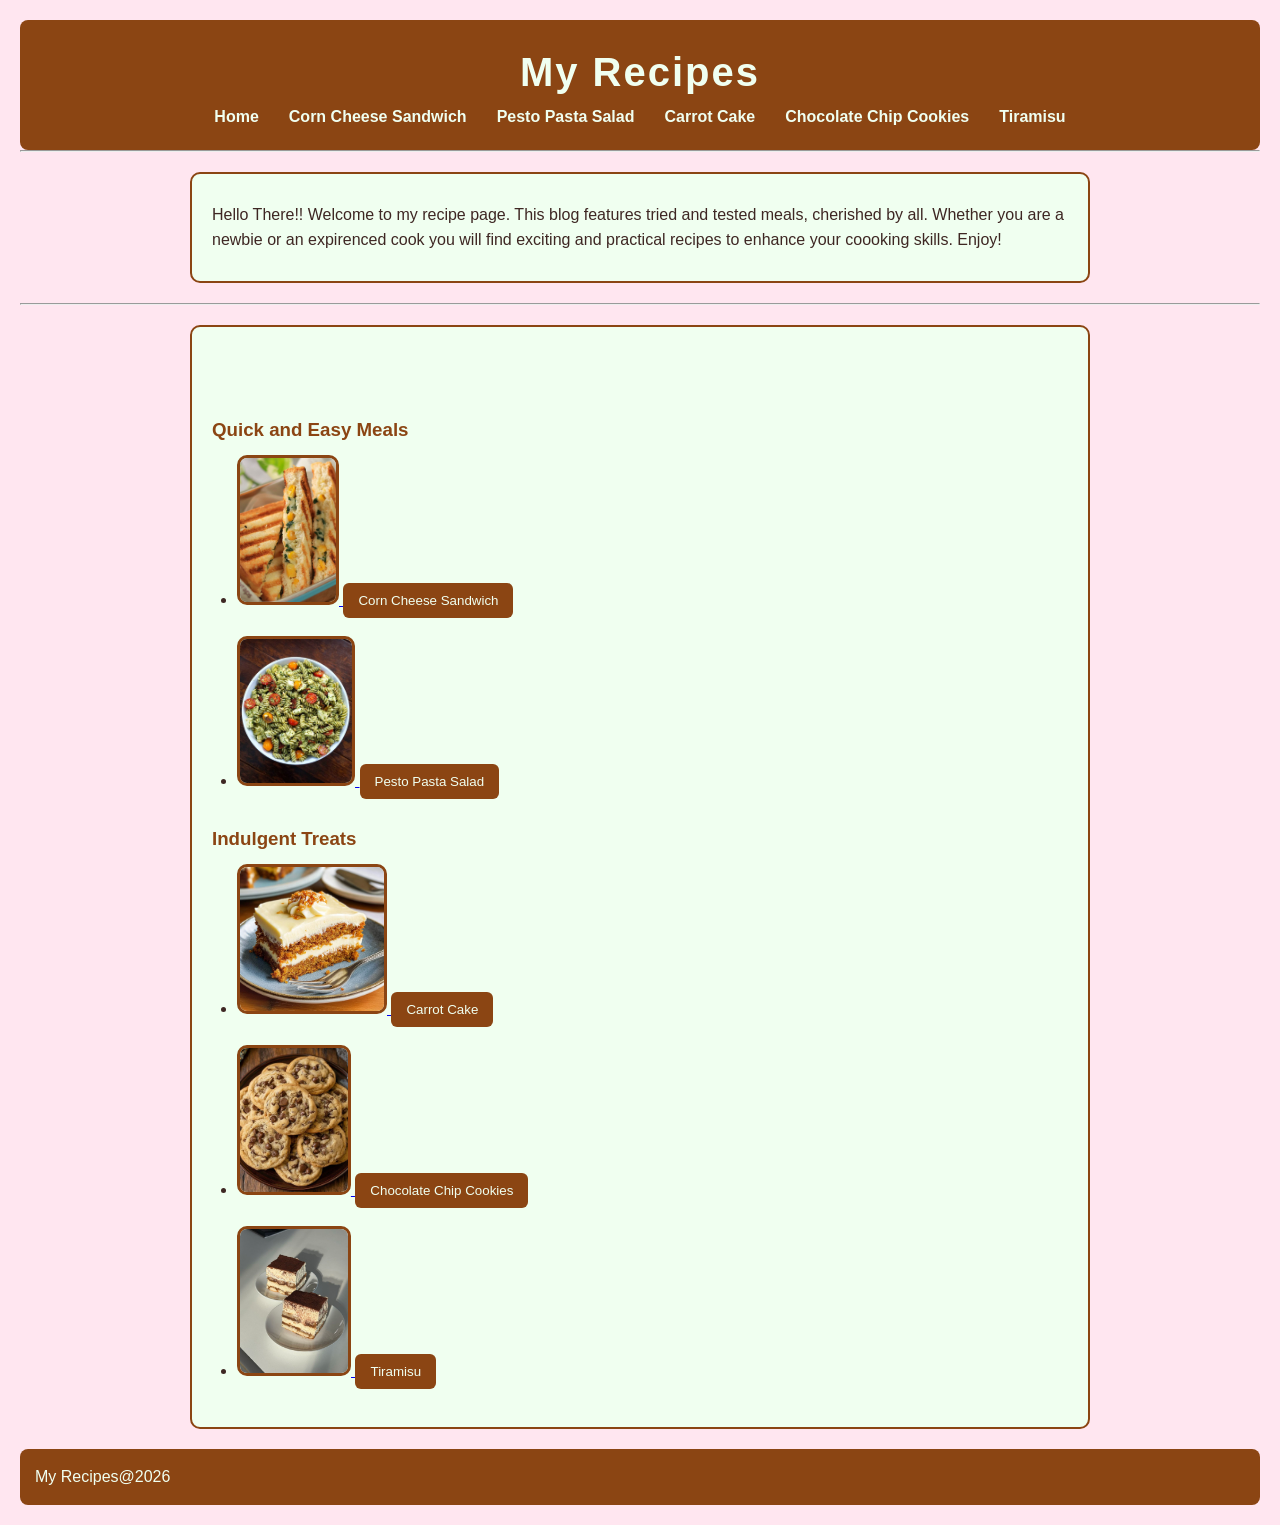
<file: index.html>
<!DOCTYPE html>
<html lang="en">
<head>
    <link rel="stylesheet" href="css/style.css">
    <title>Home</title>
</head>

<body>

    <header>
        <h1>My Recipes</h1>

        <nav id="navbar">
            <ul>
                <li><a href="index.html">Home</a></li>
                <li><a href="recipe1.html">Corn Cheese Sandwich</a></li>
                <li><a href="recipe2.html" >Pesto Pasta Salad</a></li>
                <li><a href="recipe3.html" >Carrot Cake</a></li>
                <li><a href="recipe4.html" >Chocolate Chip Cookies</a></li>
                <li><a href="recipe5.html">Tiramisu</a> </li>
            </ul>
  
        </nav>
    </header>
   <hr>
   <main>

        <section>
            <p>Hello There!! Welcome to my recipe page. This blog features tried and tested meals, cherished by all. Whether you are a newbie or an expirenced cook you will find exciting and practical recipes to enhance your coooking skills. Enjoy! </p>
        </section>

        <hr>

        <section>
            <h2>Featured Recipes</h2>

            <h3>Quick and Easy Meals</h3>
            <ul>

            <li>
                <a href="recipe1.html"> 
                    <img src="images/recipe1.jpg" height="150" >
                    <button>Corn Cheese Sandwich</button>
                </a>
            </li>

            <li><a href="recipe2.html"> 
                <img src="images/recipe2.jpg"   height="150" >
                <button>Pesto Pasta Salad</button>
            </a></li>
            </ul>
            
            <h3>Indulgent Treats</h3>
            <ul>  
            <li><a href="recipe3.html"> 
                <img src="images/recipe3.jpg"   height="150" >
                <button>Carrot Cake</button>
            </a></li>

            <li><a href="recipe4.html"> 
                <img src="images/recipe4.jpg"   height="150" >
                <button>Chocolate Chip Cookies</button>
            </a></li>

            <li><a href="recipe5.html"> 
                <img src="images/recipe5.jpg"   height="150" >
                <button>Tiramisu</button>
            </a></li>
            </ul>
        </section>
            
    </main>
            
    <footer>
        My Recipes@2026
    </footer>
    
</body>

</html>
</file>
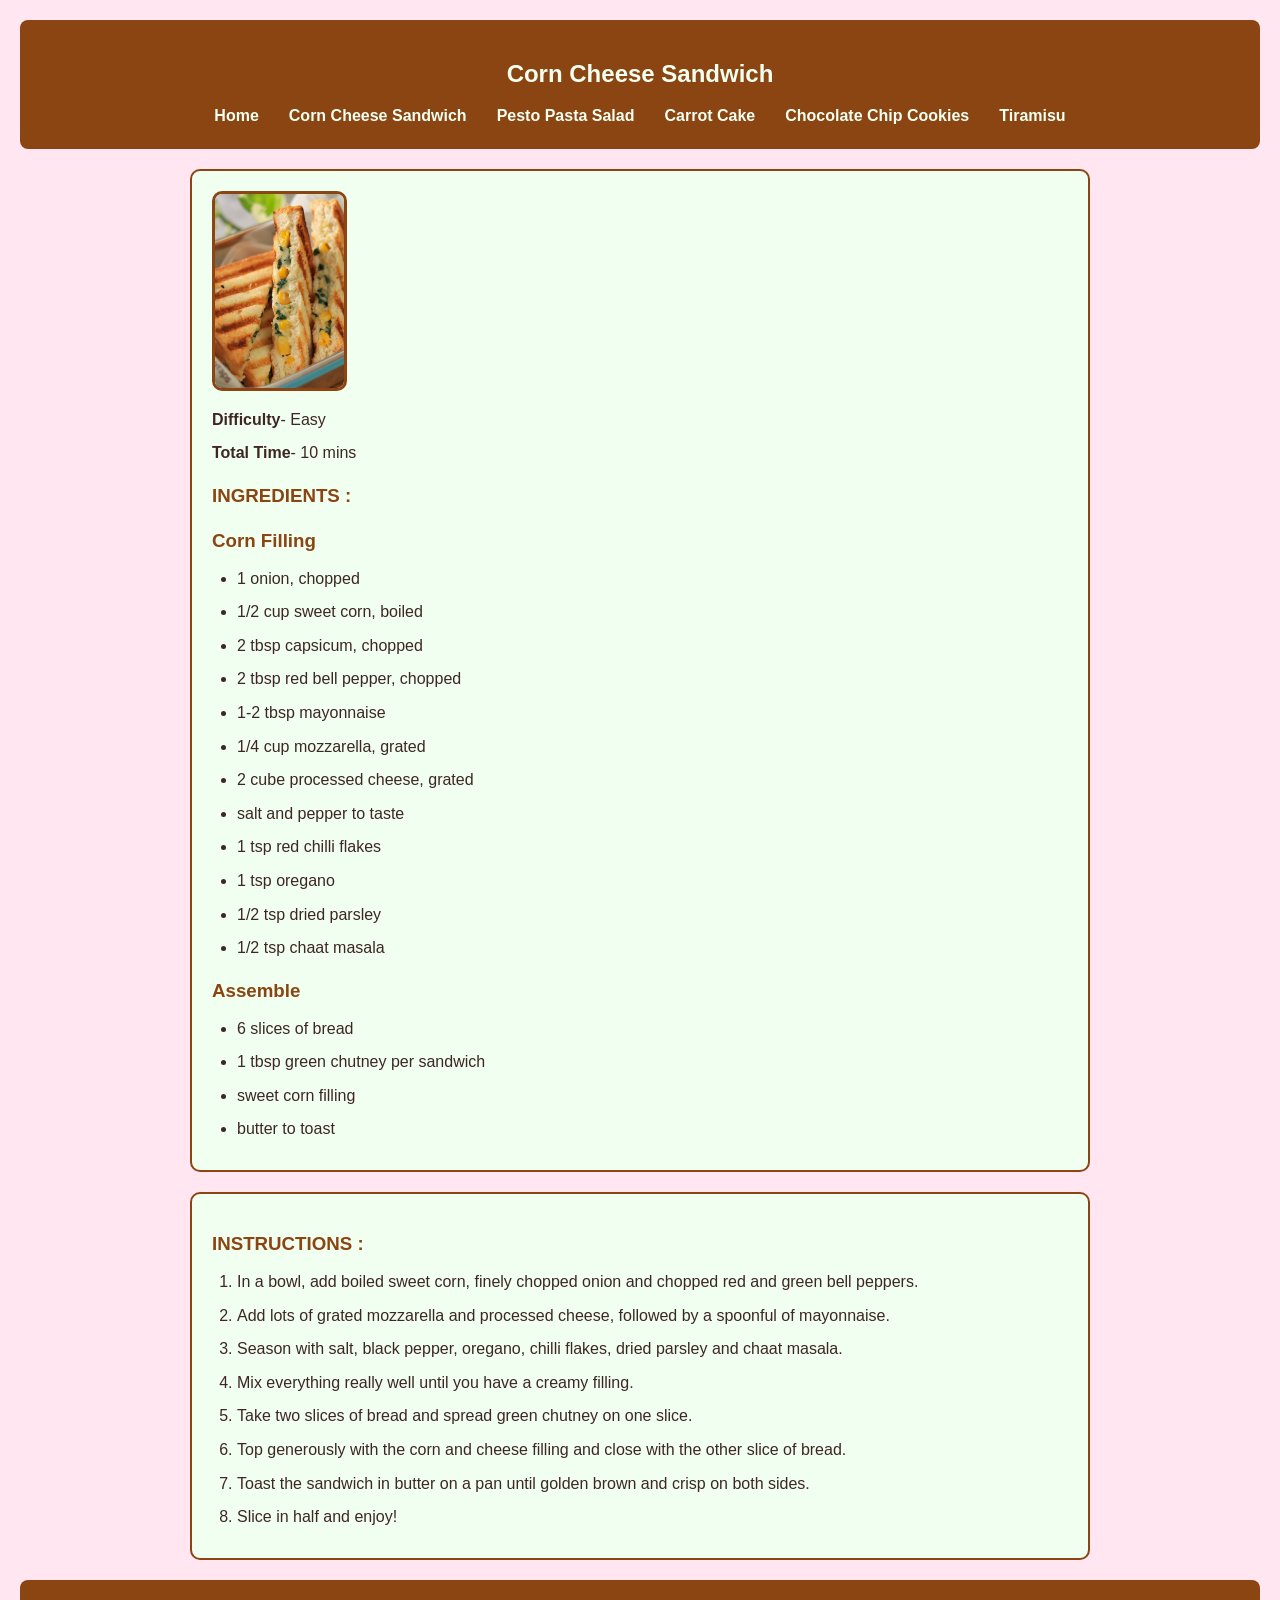
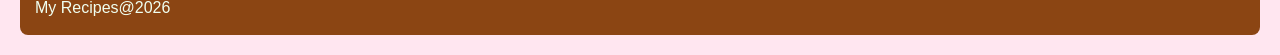
<file: recipe1.html>
<!DOCTYPE html>
<html lang="en">
<head>
    <link rel="stylesheet" href="css/style.css">
    <title>Corn Cheese Sandwich</title>
</head>

<body>
   <header>
        <h2>Corn Cheese Sandwich</h2>
        <nav id="navbar">
            <ul>
                <li><a href="index.html">Home</a></li>
                <li><a href="recipe1.html">Corn Cheese Sandwich</a></li>
                <li><a href="recipe2.html" >Pesto Pasta Salad</a></li>
                <li><a href="recipe3.html" >Carrot Cake</a></li>
                <li><a href="recipe4.html" >Chocolate Chip Cookies</a></li>
                <li><a href="recipe5.html">Tiramisu</a> </li>
            </ul>
  
        </nav>
        
   </header> 

   <main>
    <section>
        <img src="images/recipe1.jpg" height="200" alt="Corn Cheese Sandwich">

        <p><b>Difficulty</b>- Easy</p>
        <p><b>Total Time</b>- 10 mins</p>
            <h3>INGREDIENTS :</h3>
            <h3>Corn Filling</h3>
            <ul>
            <li>1 onion, chopped</li>
            <li> 1/2 cup sweet corn, boiled</li>
            <li>2 tbsp capsicum, chopped</li>
            <li>2 tbsp red bell pepper, chopped</li>
            <li>1-2 tbsp mayonnaise</li>
            <li>1/4 cup mozzarella, grated</li>
            <li>2 cube processed cheese, grated</li>
            <li>salt and pepper to taste</li>
            <li> 1 tsp red chilli flakes</li>
            <li>1 tsp oregano</li>
            <li>1/2 tsp dried parsley</li>
            <li>1/2 tsp chaat masala</li>
           </ul>
            
            <h3>Assemble</h3>
            <ul>
            <li>6 slices of bread</li>
            <li>1 tbsp green chutney per sandwich</li>
            <li>sweet corn filling</li>
            <li>butter to toast</li>
            </ul>
            
    </section>

    <section>
        <h3>INSTRUCTIONS :</h3>
        <ol>
        <li>In a bowl, add boiled sweet corn, finely chopped onion and chopped red and green bell peppers.</li>
        <li>Add lots of grated mozzarella and processed cheese, followed by a spoonful of mayonnaise.</li>
        <li>Season with salt, black pepper, oregano, chilli flakes, dried parsley and chaat masala.</li>
        <li>Mix everything really well until you have a creamy filling.</li>
        <li>Take two slices of bread and spread green chutney on one slice.</li>
        <li>Top generously with the corn and cheese filling and close with the other slice of bread.</li>
        <li>Toast the sandwich in butter on a pan until golden brown and crisp on both sides.</li>
        <li>Slice in half and enjoy!</li>
        </ol>
        

    </section>
    

   </main>
   
    <footer>
        My Recipes@2026
    </footer>
</body>
</html>
</file>
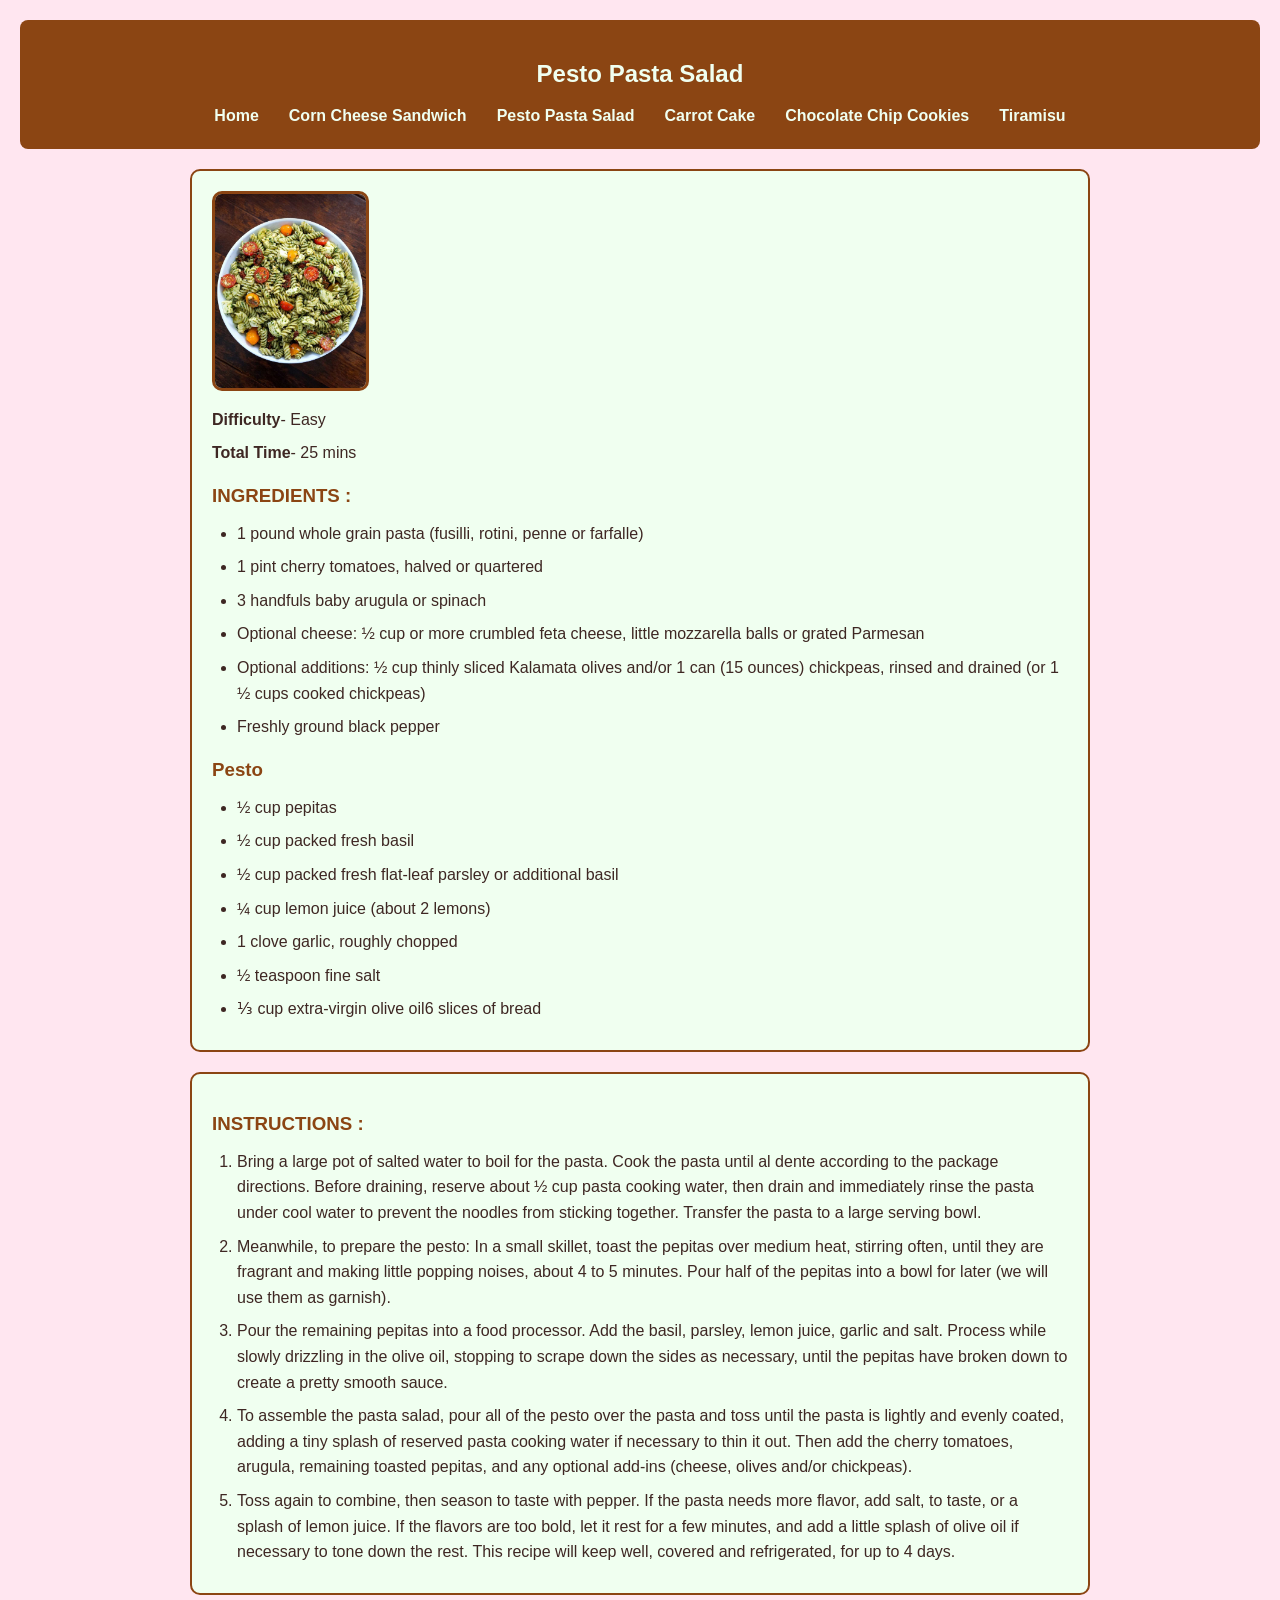
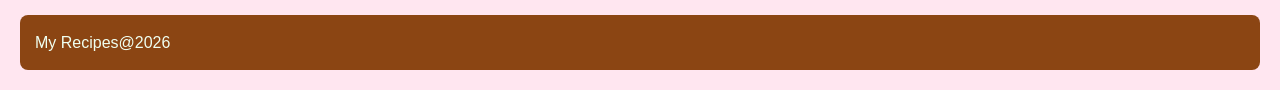
<file: recipe2.html>
<!DOCTYPE html>
<html lang="en">
<head>    
    <link rel="stylesheet" href="css/style.css">
    <title>Pesto Pasta Salad</title>
</head>
<body>
     <header>
        <h2>Pesto Pasta Salad</h2>
        <nav id="navbar">
            <ul>
                <li><a href="index.html">Home</a></li>
                <li><a href="recipe1.html">Corn Cheese Sandwich</a></li>
                <li><a href="recipe2.html" >Pesto Pasta Salad</a></li>
                <li><a href="recipe3.html" >Carrot Cake</a></li>
                <li><a href="recipe4.html" >Chocolate Chip Cookies</a></li>
                <li><a href="recipe5.html">Tiramisu</a> </li>
            </ul>
  
        </nav>
        
   </header> 

   <main>
    <section>
        <img src="images/recipe2.jpg" height="200" alt="Pesto Pasta Salad">

        <p><b>Difficulty</b>- Easy</p>
        <p><b>Total Time</b>- 25 mins</p>

            <h3>INGREDIENTS :</h3>
            <ul>
            <li>1 pound whole grain pasta (fusilli, rotini, penne or farfalle)</li>
            <li>1 pint cherry tomatoes, halved or quartered</li>
            <li>3 handfuls baby arugula or spinach</li>
            <li>Optional cheese: ½ cup or more crumbled feta cheese, little mozzarella balls or grated Parmesan</li>
            <li>Optional additions: ½ cup thinly sliced Kalamata olives and/or 1 can (15 ounces) chickpeas, rinsed and drained (or 1 ½ cups cooked chickpeas)</li>
            <li>Freshly ground black pepper</li>
           </ul>
            
            <h3>Pesto</h3>
            <ul>
            <li>½ cup pepitas</li>
            <li>½ cup packed fresh basil</li>
            <li>½ cup packed fresh flat-leaf parsley or additional basil</li>
            <li>¼ cup lemon juice (about 2 lemons)</li>
            <li>1 clove garlic, roughly chopped</li>
            <li>½ teaspoon fine salt</li>
            <li>⅓ cup extra-virgin olive oil6 slices of bread</li>
            </ul>
            
    </section>

    <section>
        <h3>INSTRUCTIONS :</h3>
        <ol>
        <li>Bring a large pot of salted water to boil for the pasta. Cook the pasta until al dente according to the package directions. Before draining, reserve about ½ cup pasta cooking water, then drain and immediately rinse the pasta under cool water to prevent the noodles from sticking together. Transfer the pasta to a large serving bowl.</li>
        <li>Meanwhile, to prepare the pesto: In a small skillet, toast the pepitas over medium heat, stirring often, until they are fragrant and making little popping noises, about 4 to 5 minutes. Pour half of the pepitas into a bowl for later (we will use them as garnish).</li>
        <li>Pour the remaining pepitas into a food processor. Add the basil, parsley, lemon juice, garlic and salt. Process while slowly drizzling in the olive oil, stopping to scrape down the sides as necessary, until the pepitas have broken down to create a pretty smooth sauce.</li>
        <li>To assemble the pasta salad, pour all of the pesto over the pasta and toss until the pasta is lightly and evenly coated, adding a tiny splash of reserved pasta cooking water if necessary to thin it out. Then add the cherry tomatoes, arugula, remaining toasted pepitas, and any optional add-ins (cheese, olives and/or chickpeas).</li>
        <li>Toss again to combine, then season to taste with pepper. If the pasta needs more flavor, add salt, to taste, or a splash of lemon juice. If the flavors are too bold, let it rest for a few minutes, and add a little splash of olive oil if necessary to tone down the rest. This recipe will keep well, covered and refrigerated, for up to 4 days.</li>  
        </ol>
        

    </section>
    

   </main>

    <footer>
        My Recipes@2026
    </footer>
</body>
</html>
</file>
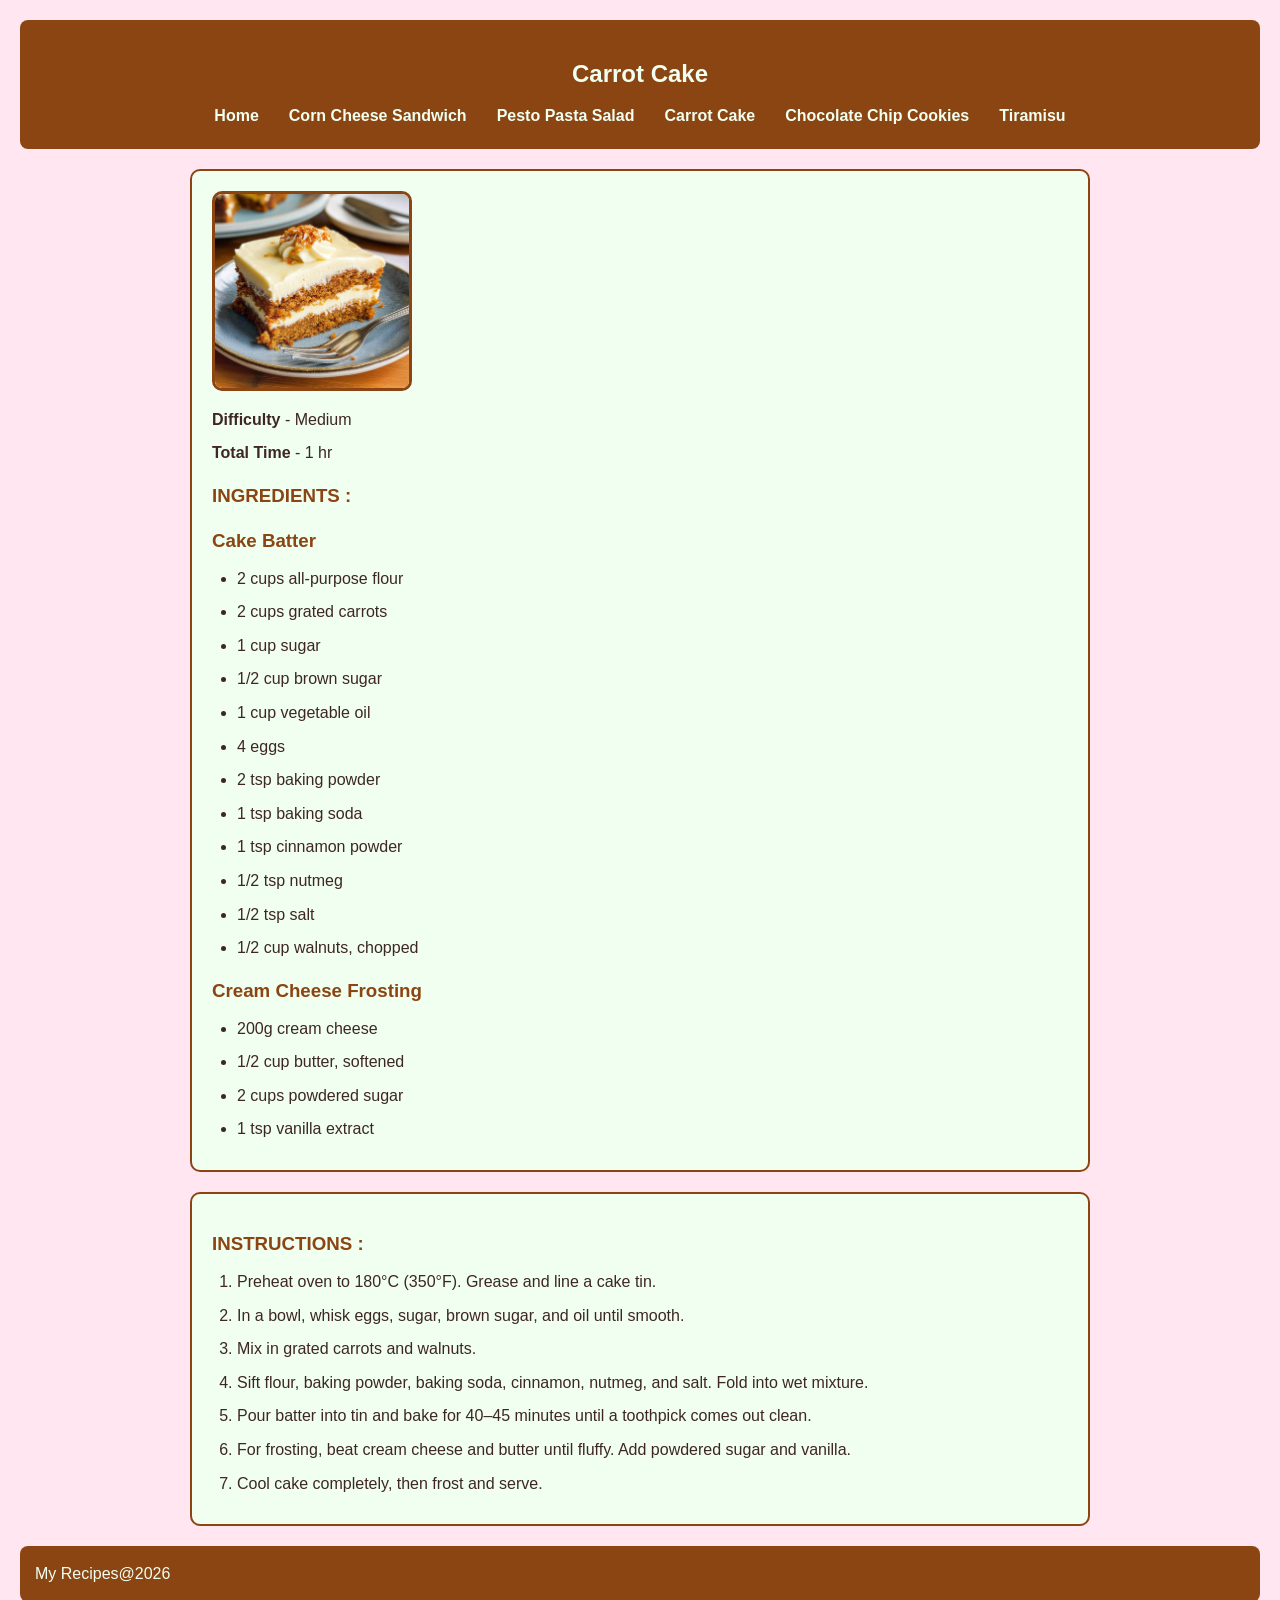
<file: recipe3.html>
<!DOCTYPE html>
<html lang="en">
<head>
    <link rel="stylesheet" href="css/style.css">
    <title>Carrot Cake</title>
</head>
<body>
    <header>
        <h2>Carrot Cake</h2>
        <nav id="navbar">
            <ul>
                <li><a href="index.html">Home</a></li>
                <li><a href="recipe1.html">Corn Cheese Sandwich</a></li>
                <li><a href="recipe2.html" >Pesto Pasta Salad</a></li>
                <li><a href="recipe3.html" >Carrot Cake</a></li>
                <li><a href="recipe4.html" >Chocolate Chip Cookies</a></li>
                <li><a href="recipe5.html">Tiramisu</a> </li>
            </ul>
  
        </nav>
        
    </header>

    <main>
        <section>
            <img src="images/recipe3.jpg" height="200" alt="Carrot Cake">

            <p><b>Difficulty</b> - Medium</p>
            <p><b>Total Time</b> - 1 hr</p>

            <h3>INGREDIENTS :</h3>
            <h3>Cake Batter</h3>
            <ul>
                <li>2 cups all-purpose flour</li>
                <li>2 cups grated carrots</li>
                <li>1 cup sugar</li>
                <li>1/2 cup brown sugar</li>
                <li>1 cup vegetable oil</li>
                <li>4 eggs</li>
                <li>2 tsp baking powder</li>
                <li>1 tsp baking soda</li>
                <li>1 tsp cinnamon powder</li>
                <li>1/2 tsp nutmeg</li>
                <li>1/2 tsp salt</li>
                <li>1/2 cup walnuts, chopped</li>
            </ul>

            <h3>Cream Cheese Frosting</h3>
            <ul>
                <li>200g cream cheese</li>
                <li>1/2 cup butter, softened</li>
                <li>2 cups powdered sugar</li>
                <li>1 tsp vanilla extract</li>
            </ul>
        </section>

        <section>
            <h3>INSTRUCTIONS :</h3>
            <ol>
                <li>Preheat oven to 180°C (350°F). Grease and line a cake tin.</li>
                <li>In a bowl, whisk eggs, sugar, brown sugar, and oil until smooth.</li>
                <li>Mix in grated carrots and walnuts.</li>
                <li>Sift flour, baking powder, baking soda, cinnamon, nutmeg, and salt. Fold into wet mixture.</li>
                <li>Pour batter into tin and bake for 40–45 minutes until a toothpick comes out clean.</li>
                <li>For frosting, beat cream cheese and butter until fluffy. Add powdered sugar and vanilla.</li>
                <li>Cool cake completely, then frost and serve.</li>
            </ol>
        </section>
    </main>

    <footer>
        My Recipes@2026
    </footer>
</body>
</html>
</file>
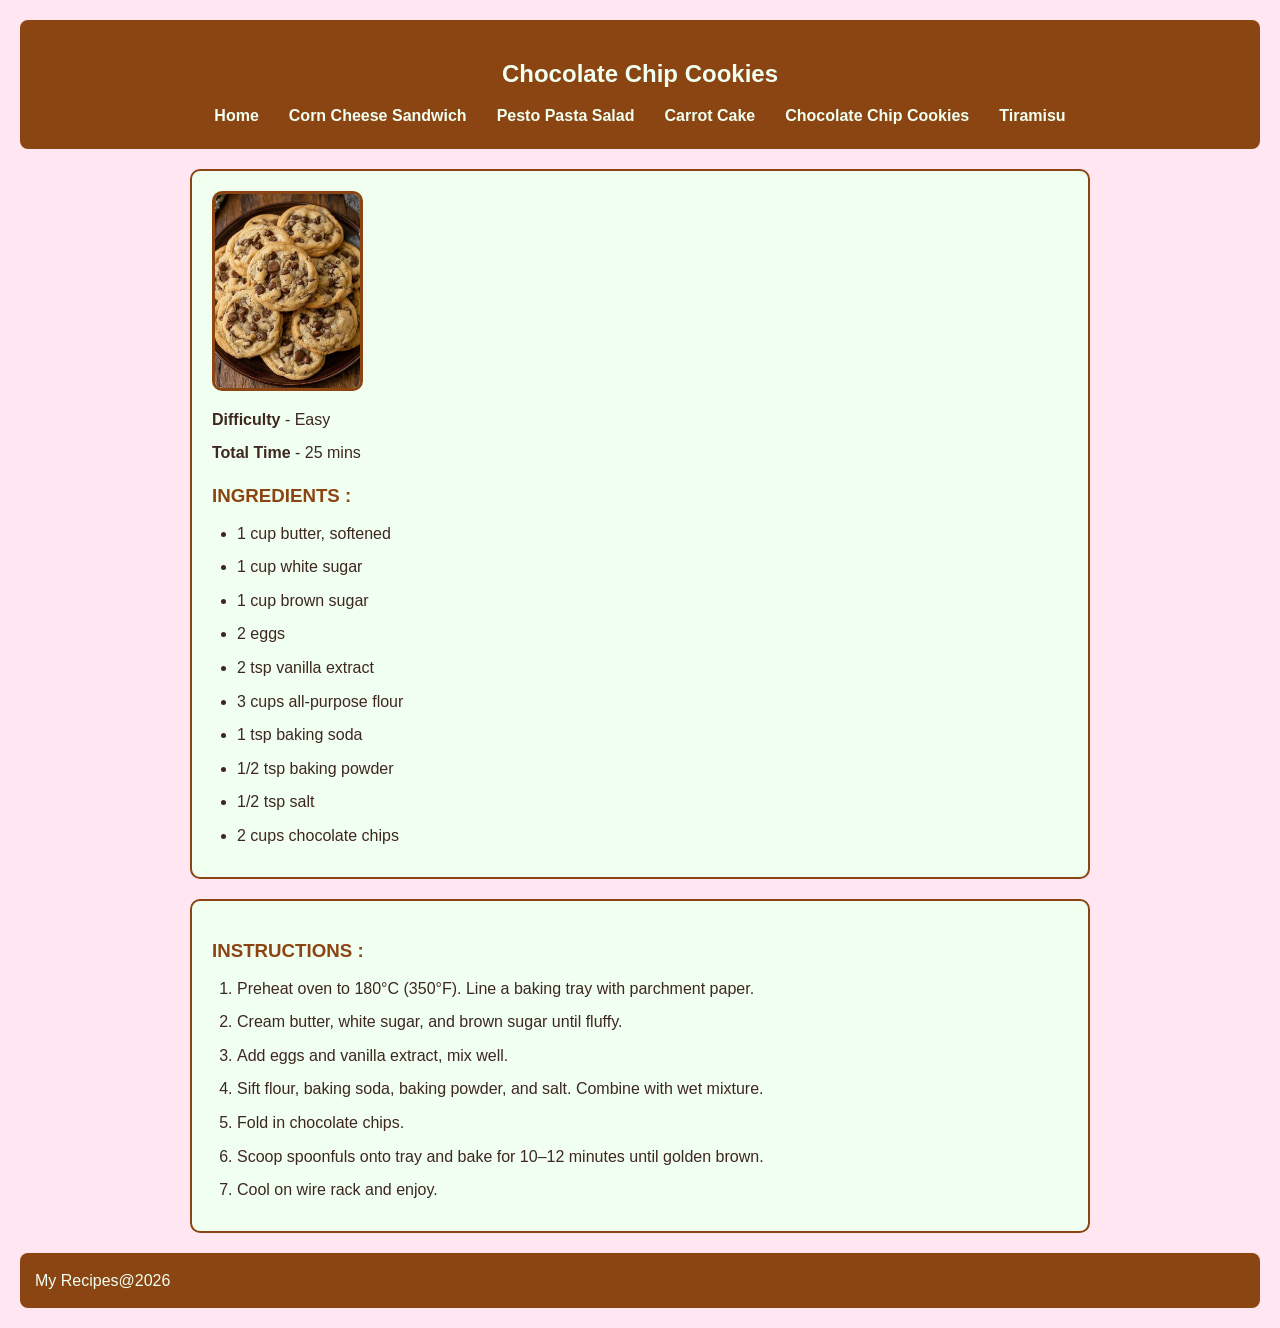
<file: recipe4.html>
<!DOCTYPE html>
<html lang="en">
<head>
    <link rel="stylesheet" href="css/style.css">
    <title>Chocolate Chip Cookies</title>
</head>
<body>
    <header>
        <h2>Chocolate Chip Cookies</h2>
        <nav id="navbar">
            <ul>
                <li><a href="index.html">Home</a></li>
                <li><a href="recipe1.html">Corn Cheese Sandwich</a></li>
                <li><a href="recipe2.html" >Pesto Pasta Salad</a></li>
                <li><a href="recipe3.html" >Carrot Cake</a></li>
                <li><a href="recipe4.html" >Chocolate Chip Cookies</a></li>
                <li><a href="recipe5.html">Tiramisu</a> </li>
            </ul>
  
        </nav>
        
    </header>

    <main>
        <section>
            <img src="images/recipe4.jpg" height="200" alt="Chocolate Chip Cookies">

            <p><b>Difficulty</b> - Easy</p>
            <p><b>Total Time</b> - 25 mins</p>

            <h3>INGREDIENTS :</h3>
            <ul>
                <li>1 cup butter, softened</li>
                <li>1 cup white sugar</li>
                <li>1 cup brown sugar</li>
                <li>2 eggs</li>
                <li>2 tsp vanilla extract</li>
                <li>3 cups all-purpose flour</li>
                <li>1 tsp baking soda</li>
                <li>1/2 tsp baking powder</li>
                <li>1/2 tsp salt</li>
                <li>2 cups chocolate chips</li>
            </ul>
        </section>

        <section>
            <h3>INSTRUCTIONS :</h3>
            <ol>
                <li>Preheat oven to 180°C (350°F). Line a baking tray with parchment paper.</li>
                <li>Cream butter, white sugar, and brown sugar until fluffy.</li>
                <li>Add eggs and vanilla extract, mix well.</li>
                <li>Sift flour, baking soda, baking powder, and salt. Combine with wet mixture.</li>
                <li>Fold in chocolate chips.</li>
                <li>Scoop spoonfuls onto tray and bake for 10–12 minutes until golden brown.</li>
                <li>Cool on wire rack and enjoy.</li>
            </ol>
        </section>
    </main>

    <footer>
        My Recipes@2026
    </footer>
</body>
</html>
</file>
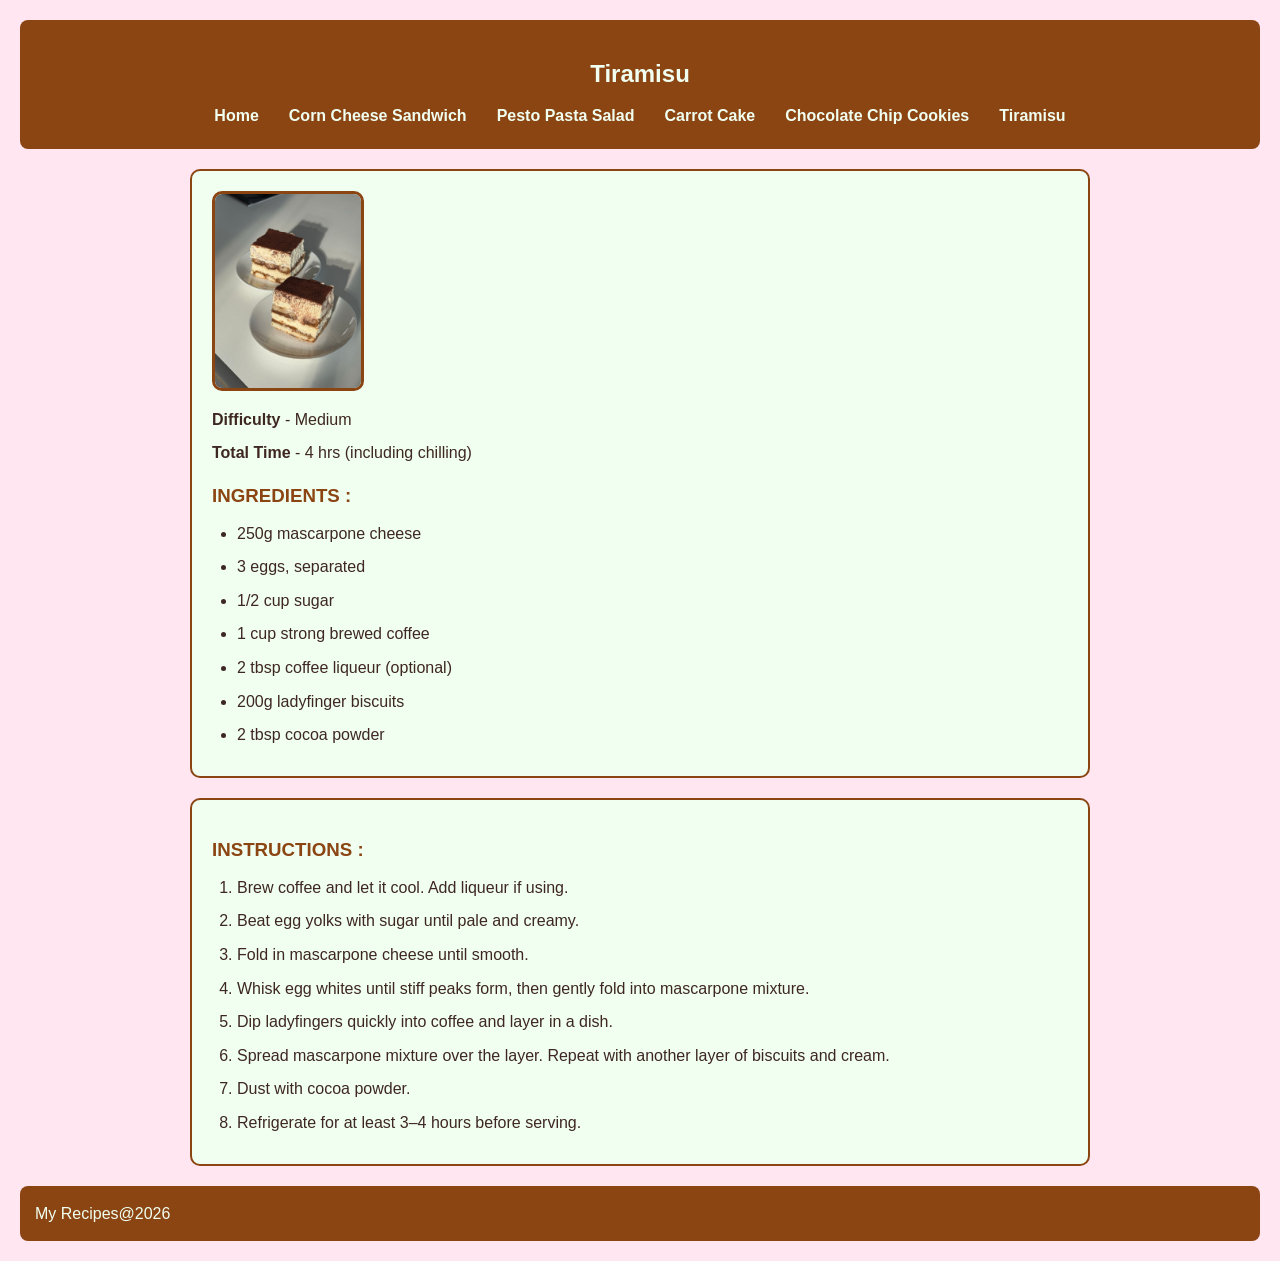
<file: recipe5.html>
<!DOCTYPE html>
<html lang="en">
<head>
    <link rel="stylesheet" href="css/style.css">
    <title>Tiramisu</title>
</head>
<body>
    <header>
        <h2>Tiramisu</h2>
            <nav id="navbar">
            <ul>
                <li><a href="index.html">Home</a></li>
                <li><a href="recipe1.html">Corn Cheese Sandwich</a></li>
                <li><a href="recipe2.html" >Pesto Pasta Salad</a></li>
                <li><a href="recipe3.html" >Carrot Cake</a></li>
                <li><a href="recipe4.html" >Chocolate Chip Cookies</a></li>
                <li><a href="recipe5.html">Tiramisu</a> </li>
            </ul>
  
        </nav>
        
    </header>

    <main>
        <section>
            <img src="images/recipe5.jpg" height="200" alt="Tiramisu">

            <p><b>Difficulty</b> - Medium</p>
            <p><b>Total Time</b> - 4 hrs (including chilling)</p>

            <h3>INGREDIENTS :</h3>
            <ul>
                <li>250g mascarpone cheese</li>
                <li>3 eggs, separated</li>
                <li>1/2 cup sugar</li>
                <li>1 cup strong brewed coffee</li>
                <li>2 tbsp coffee liqueur (optional)</li>
                <li>200g ladyfinger biscuits</li>
                <li>2 tbsp cocoa powder</li>
            </ul>
        </section>

        <section>
            <h3>INSTRUCTIONS :</h3>
            <ol>
                <li>Brew coffee and let it cool. Add liqueur if using.</li>
                <li>Beat egg yolks with sugar until pale and creamy.</li>
                <li>Fold in mascarpone cheese until smooth.</li>
                <li>Whisk egg whites until stiff peaks form, then gently fold into mascarpone mixture.</li>
                <li>Dip ladyfingers quickly into coffee and layer in a dish.</li>
                <li>Spread mascarpone mixture over the layer. Repeat with another layer of biscuits and cream.</li>
                <li>Dust with cocoa powder.</li>
                <li>Refrigerate for at least 3–4 hours before serving.</li>
            </ol>
        </section>
    </main>

    <footer>
        
        My Recipes@2026
    </footer>
</body>
</html>
</file>
<file: css/style.css>
* {
  margin: 0;
  padding: 0;
  box-sizing: border-box;
}

body {
  font-family: 'Segoe UI', Tahoma, Geneva, Verdana, sans-serif;
  background: #ffe6f0; 
  color: #3e2723;
  line-height: 1.6;
  padding: 20px;
}

header {
  background: #8b4513;
  color: #f0fff0;
  text-align: center;
  padding: 20px;
  border-radius: 8px;
}

header h1 {
  font-size: 40px;
  letter-spacing: 2px ;
}

#navbar ul {
  list-style: none;
  display: flex;
  justify-content: center;
  flex-wrap: wrap ;
  margin: 0;
  padding: 0;
}

#navbar li {
  margin: 0 15px;
}

#navbar a {
  text-decoration: none;
  color: #f0fff0;
  font-weight: bold;
}

#navbar a:hover {
  color: #ffe6f0; 
}

section {
  background: #f0fff0; 
  margin: 20px auto;
  padding: 20px;
  border: 2px solid #8b4513; 
  border-radius: 10px;
  max-width: 900px;
}


h2 {
  color:  #f0fff0; 
  margin-top: 15px;
  margin-bottom: 10px;
} 
h3 {
  color: #8b4513; 
  margin-top: 15px;
  margin-bottom: 10px;
}

p {
  margin: 8px 0;
  font-weight: 500;
}

ul, ol {
  margin-left: 25px;
  margin-top: 10px;
}

ul li, ol li {
  margin-bottom: 8px;
}


button {
  background: #8b4513;  
  color: #f0fff0; 
  padding: 10px 15px;
  border: none;
  border-radius: 6px;
  margin-bottom: 10px;
}

button:hover {
  background: #5c3317;
  cursor: pointer;
}

img {
  border-radius: 10px;
  border: 3px solid #8b4513;
}

footer {
  text-align:left;
  padding: 15px;
  background: #8b4513;
  color: #f0fff0;
  border-radius: 8px;
  margin-top: 20px;
}

/* Responsive Design */
@media (max-width: 768px) {
  #navbar ul {
    flex-direction: column;
  }

  ul {
    flex-direction: column;
    align-items: center;
  }

  header h1 {
    font-size: 2rem;
  }
}
</file>
